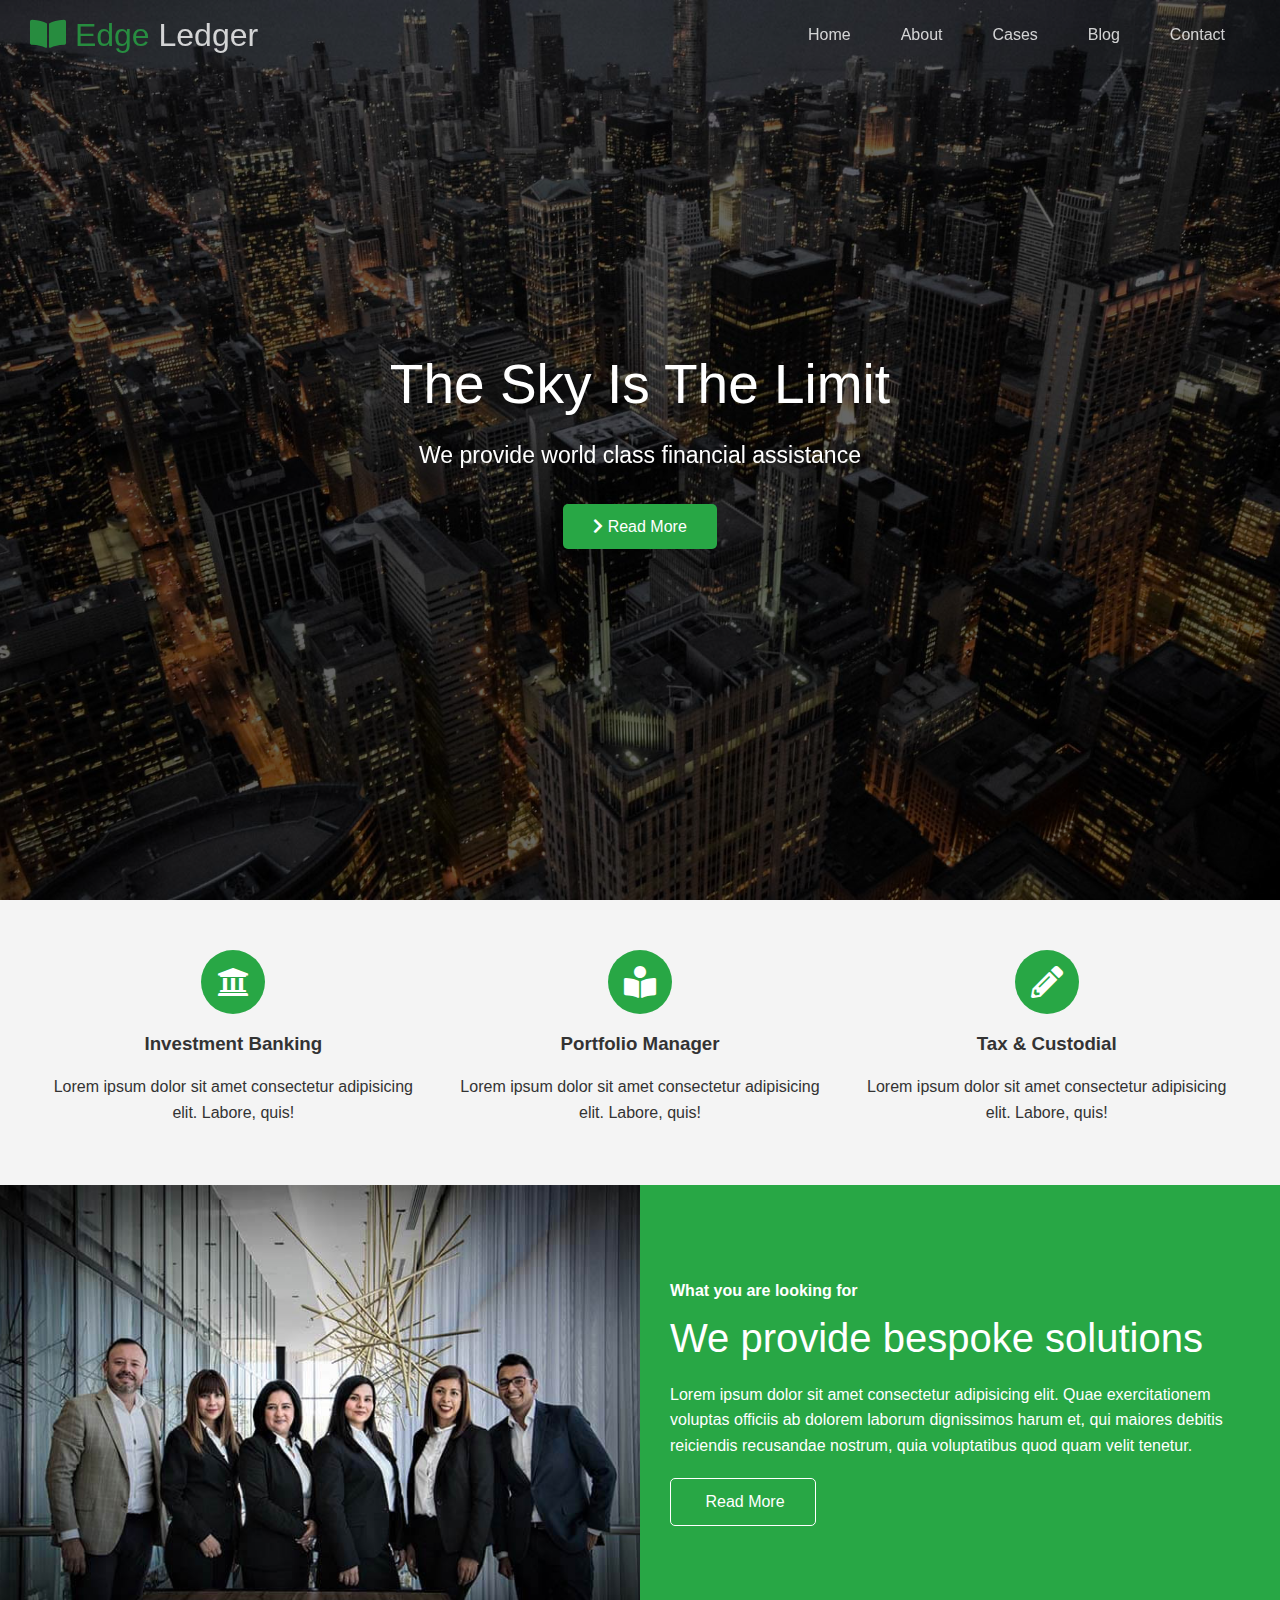
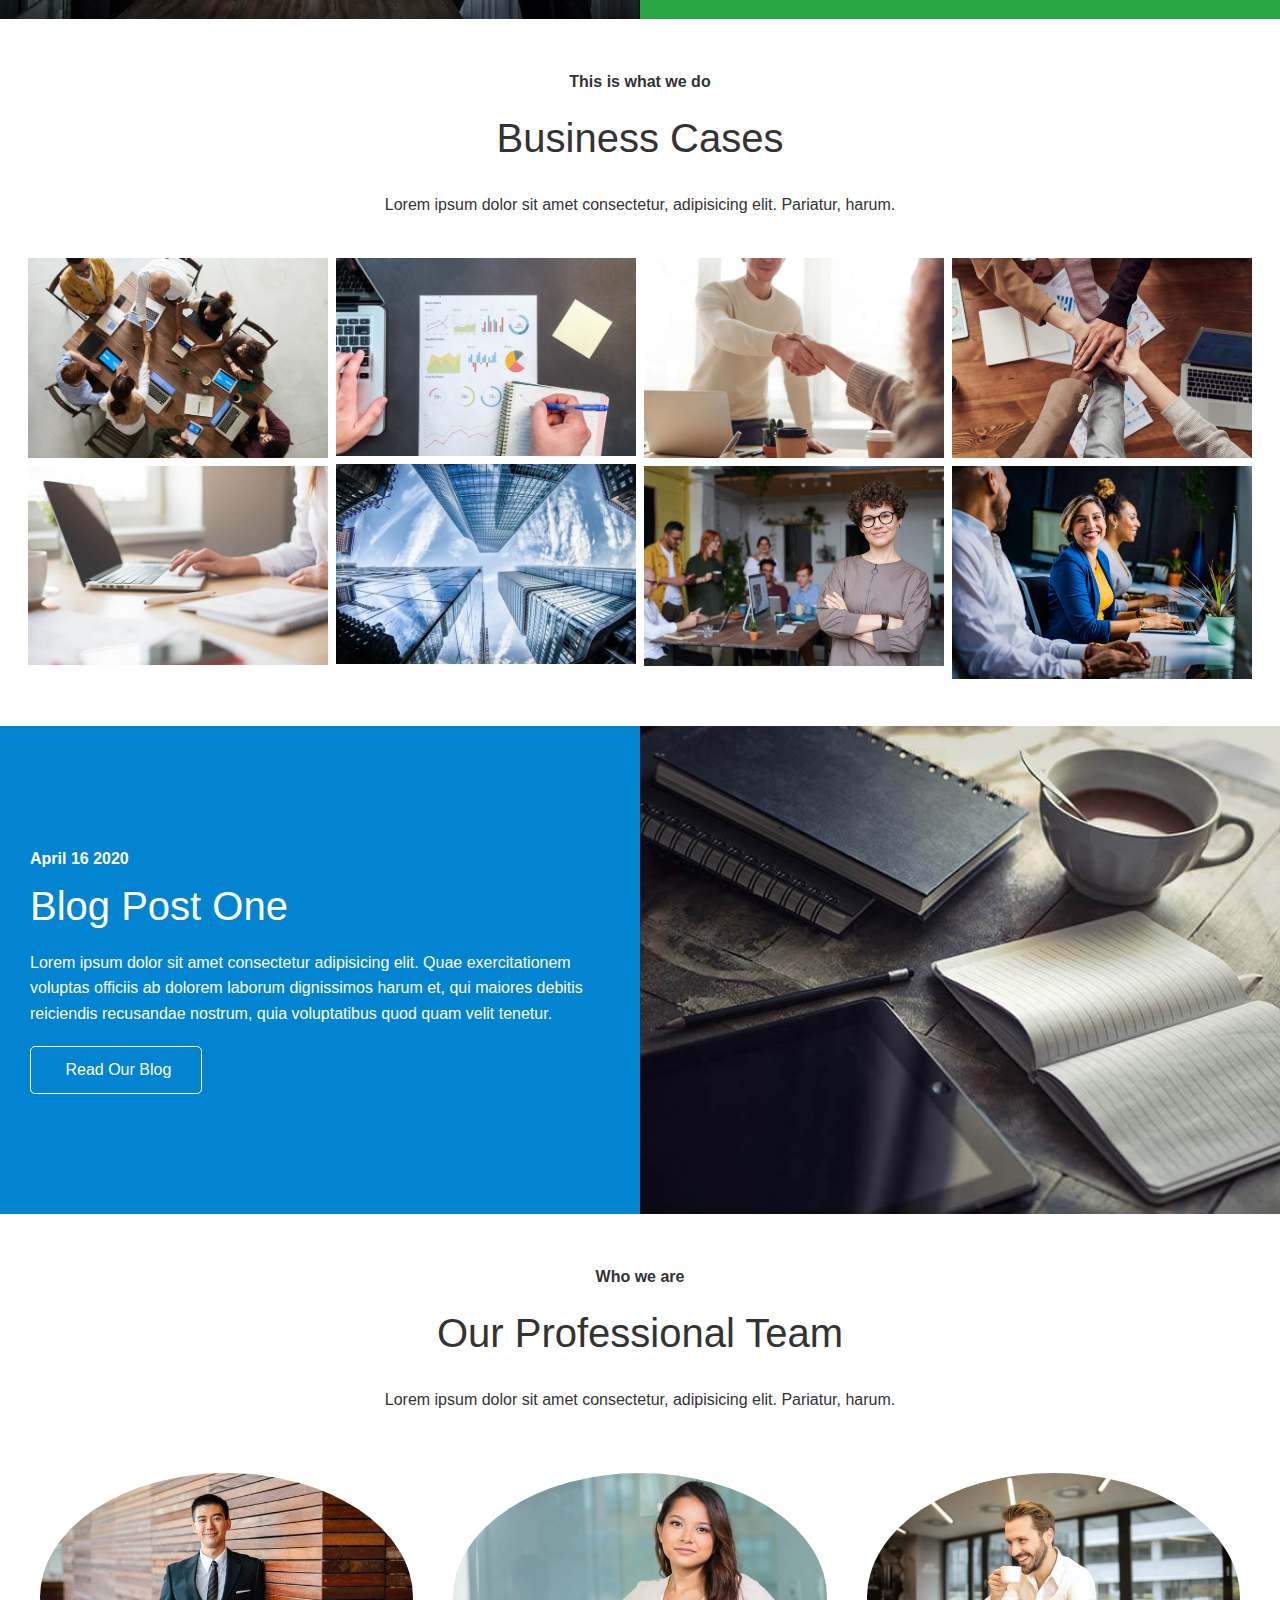
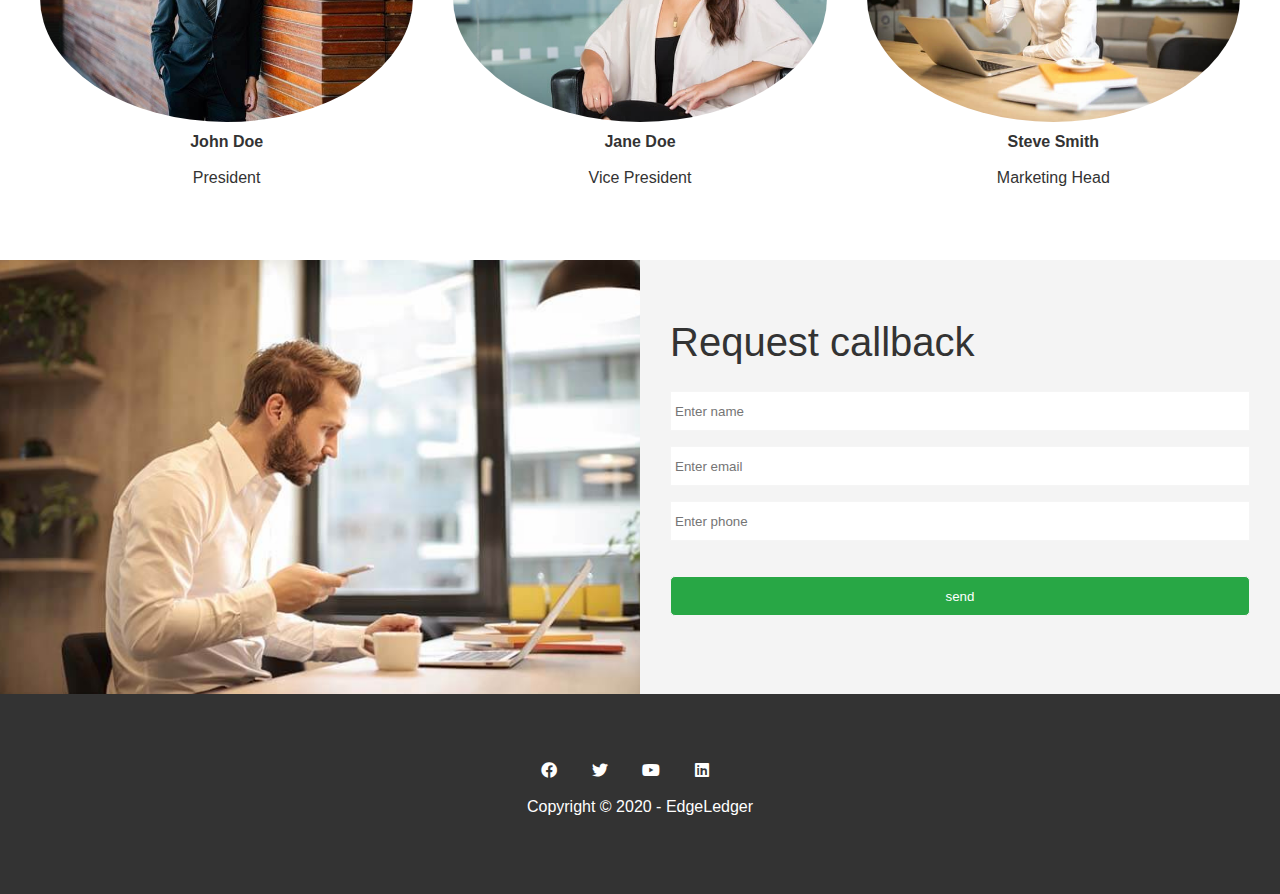
<file: index.html>
<!DOCTYPE html>
<html lang="en">
<head>
    <meta charset="UTF-8">
    <meta http-equiv="X-UA-Compatible" content="IE=edge">
    <meta name="viewport" content="width=device-width, initial-scale=1.0">
    <link rel="stylesheet" href="https://cdnjs.cloudflare.com/ajax/libs/font-awesome/5.13.0/css/all.min.css">
    <link rel="stylesheet" href="css/lightbox.min.css">
    <link rel="stylesheet" href="css/utilities.css">
    <link rel="stylesheet" href="css/style.css">
    <title>Welcome To EdgeLedger</title>
</head>
<body id="home">
    <header class="hero">
        <div id="navbar" class="navbar top">
<h1 class="logo">
    <span class="text-primary"><i class="fas fa-book-open"></i>
        Edge </span>Ledger
</h1>
<nav>
    <ul>
        <li><a href="#home">Home</a></li>
        <li><a href="#about">About</a></li>
        <li><a href="#cases">Cases</a></li>
        <li><a href="blog.html">Blog</a></li>
        <li><a href="#contact">Contact</a></li>
    </ul>
</nav>
        </div>
        <div class="content">
            <h1>The Sky Is The Limit</h1>
            <p>We provide world class financial assistance</p>
            <a href="#about" class="btn"><i class="fas fa-chevron-right"></i>
                Read More</a>
        </div>
    </header>

    <main>
        <!--About Icons-->
        <section id="about" class="icons bg-light">
            <div class="flex-items">
             <div>
                 <i class="fas fa-university fa-2x"></i>
                 <div>
                     <h3>Investment Banking</h3>
                     <p>Lorem ipsum dolor sit amet consectetur adipisicing elit. Labore, quis!</p>
                 </div>
                 
             </div>  
             <div>
                <i class="fas fa-book-reader fa-2x"></i>
                <div>
                    <h3>Portfolio Manager</h3>
                    <p>Lorem ipsum dolor sit amet consectetur adipisicing elit. Labore, quis!</p>
                </div>
                   
            </div> 
            <div>
                <i class="fas fa-pencil-alt fa-2x"></i>
                <div>
                    <h3>Tax & Custodial</h3>
                    <p>Lorem ipsum dolor sit amet consectetur adipisicing elit. Labore, quis!</p>
                </div>
               
            </div>
        </section>

        <!--About: Solutions-->
<section class="solutions flex-columns">
    <div class="row">
        <div class="column">
           <div class="column-1">
<img src="images/home/people.jpg">
           </div> 
        </div>
        <div class="column">
            <div class="column-2 bg-primary">
<h4>What you are looking for</h4>
<h2>We provide bespoke solutions</h2>
<p>Lorem ipsum dolor sit amet consectetur adipisicing elit. Quae exercitationem voluptas officiis ab dolorem laborum dignissimos harum et, qui maiores debitis reiciendis recusandae nostrum, quia voluptatibus quod quam velit tenetur.</p>
<a href="#" class="btn btn-outline">
   <i class="fas fa-chevron"></i> 
   Read More
</a>
            </div>
        </div>
    </div>
</section>
<!--Cases-->
<section id="cases" class="flex-grid section-padding">
    <header class="section-header">
        <h4>This is what we do</h4>
        <h2>Business Cases</h2>
        <p>Lorem ipsum dolor sit amet consectetur, adipisicing elit. Pariatur, harum.</p>
    </header>
    
    <div class="row">
        <div class="column">
            <a href="images/cases/cases1.jpg" data-lightbox="cases" data-title="orem ipsum dolor sit amet consectetur, adipisicing elit. Pariatur, harum."> 
           <img src="images/cases/cases1.jpg" >
        </a>
        <a href="images/cases/cases2.jpg" data-lightbox="cases" data-title="orem ipsum dolor sit amet consectetur, adipisicing elit. Pariatur, harum."> 
            <img src="images/cases/cases2.jpg" >
        </a>
           
        </div>
        <div class="column">
            <a href="images/cases/cases3.jpg" data-lightbox="cases" data-title="orem ipsum dolor sit amet consectetur, adipisicing elit. Pariatur, harum."> 
                <img src="images/cases/cases3.jpg" >
             </a>
             <a href="images/cases/cases4.jpg" data-lightbox="cases" data-title="orem ipsum dolor sit amet consectetur, adipisicing elit. Pariatur, harum."> 
                <img src="images/cases/cases4.jpg" >
             </a>
            
        
         </div>
         <div class="column">
            <a href="images/cases/cases5.jpg" data-lightbox="cases" data-title="orem ipsum dolor sit amet consectetur, adipisicing elit. Pariatur, harum."> 
                <img src="images/cases/cases5.jpg" >
             </a>
             <a href="images/cases/cases6.jpg" data-lightbox="cases" data-title="orem ipsum dolor sit amet consectetur, adipisicing elit. Pariatur, harum."> 
                <img src="images/cases/cases6.jpg" >
             </a>
         </div>
         <div class="column">
            <a href="images/cases/cases7.jpg" data-lightbox="cases" data-title="orem ipsum dolor sit amet consectetur, adipisicing elit. Pariatur, harum."> 
                <img src="images/cases/cases7.jpg" >
             </a>
             <a href="images/cases/cases8.jpg" data-lightbox="cases" data-title="orem ipsum dolor sit amet consectetur, adipisicing elit. Pariatur, harum."> 
                <img src="images/cases/cases8.jpg" >
             </a>
            
         </div>
         
    </div> 

</section>
<!--Blog-->
<section id="blog" class="blog flex-columns flex-reverse">
    <div class="row">
        <div class="column">
           <div class="column-1">
<img src="images/home/blog.jpg">
           </div> 
        </div>
        <div class="column">
            <div class="column-2 bg-secondary">
<h4>April 16 2020</h4>
<h2>Blog Post One</h2>
<p>Lorem ipsum dolor sit amet consectetur adipisicing elit. Quae exercitationem voluptas officiis ab dolorem laborum dignissimos harum et, qui maiores debitis reiciendis recusandae nostrum, quia voluptatibus quod quam velit tenetur.</p>
<a href="#" class="btn btn-outline">
   <i class="fas fa-chevron"></i> 
   Read Our Blog
</a>
            </div>
        </div>
    </div>
</section>

<!--Team-->
<section id="team" class="team section-padding">
    <header class="section-header">
        <h4>Who we are</h4>
        <h2>Our Professional Team</h2>
        <p>Lorem ipsum dolor sit amet consectetur, adipisicing elit. Pariatur, harum.</p>
    </header>
    
    <div class="flex-items">
        <div>
         <img src="images/team/person1.jpg">
         <h4>John Doe</h4>
         <p>President</p>
        </div>
        <div>
            <img src="images/team/person2.jpg">
            <h4>Jane Doe</h4>
            <p>Vice President</p>
           </div>
           <div>
            <img src="images/team/person3.jpg">
            <h4>Steve Smith</h4>
            <p>Marketing Head</p>
           </div>

    </div>
     

</section>

<!--Contact-->
<section id="contact" class="contact flex-columns">
    <div class="row">
        <div class="column">
           <div class="column-1">
<img src="images/home/contact.jpg">
           </div> 
        </div>
        <div class="column">
            <div class="column-2 bg-light">
                <h2>Request callback</h2>
<form action="" class="callback-form">
    <div class="form-control">
      <label for="name"></label> 
      <input type="text" name="name" id="name" placeholder="Enter name">
    </div>
    <div class="form-control">
        <label for="email"></label> 
        <input type="email" name="email" id="email" placeholder="Enter email">
      </div>
      <div class="form-control">
        <label for="phone"></label> 
        <input type="phone" name="phone" id="phone" placeholder="Enter phone">
      </div>
      <input type="submit" value="send" id="submit" class="btn">
</form>
            </div>
        </div>
    </div>
</section>

    </main>
    <footer class="footer bg-dark">
        <div class="social">
           <a href="#"><i class="fab fa-facebook fa2x"></i></a> 
           <a href="#"><i class="fab fa-twitter fa2x"></i></a> 
           <a href="#"><i class="fab fa-youtube fa2x"></i></a> 
           <a href="#"><i class="fab fa-linkedin fa2x"></i></a> 

        </div>
<p>Copyright &copy; 2020 - EdgeLedger</p>

    </footer>
    <script src="https://code.jquery.com/jquery-3.6.0.min.js" integrity="sha256-/xUj+3OJU5yExlq6GSYGSHk7tPXikynS7ogEvDej/m4=" crossorigin="anonymous"></script>

    <script src="js/lightbox.min.js"></script>

    <script>

        const navbar = document.getElementById('navbar');
        let scrolled = false;

        window.onscroll = function () {
            if(window.pageYOffset > 100) {
                navbar.classList.add('top');
                if(!scrolled) {
                    navbar.style.transform = 'translateY(-70px)';
                }
                setTimeout(function(){
                    navbar.style.transform = 'translateY(0)';
                    scrolled = true;
                 }, 200);
            } else {
                navbar.classList.add('top');
                scrolled = false;
            }
        };


        // Smooth Scrolling
        $('navbar a, .btn').on('click', function(e) {
            if (this.hash !== '') {
                e.preventDefault();

                const hash = this.hash;
                $('html, body').animate(
                    {
                        scrollTop: $(hash).offset().top - 100,
                    },
                    800
                );
            }
        });
    </script>
</body>
</html>
</file>
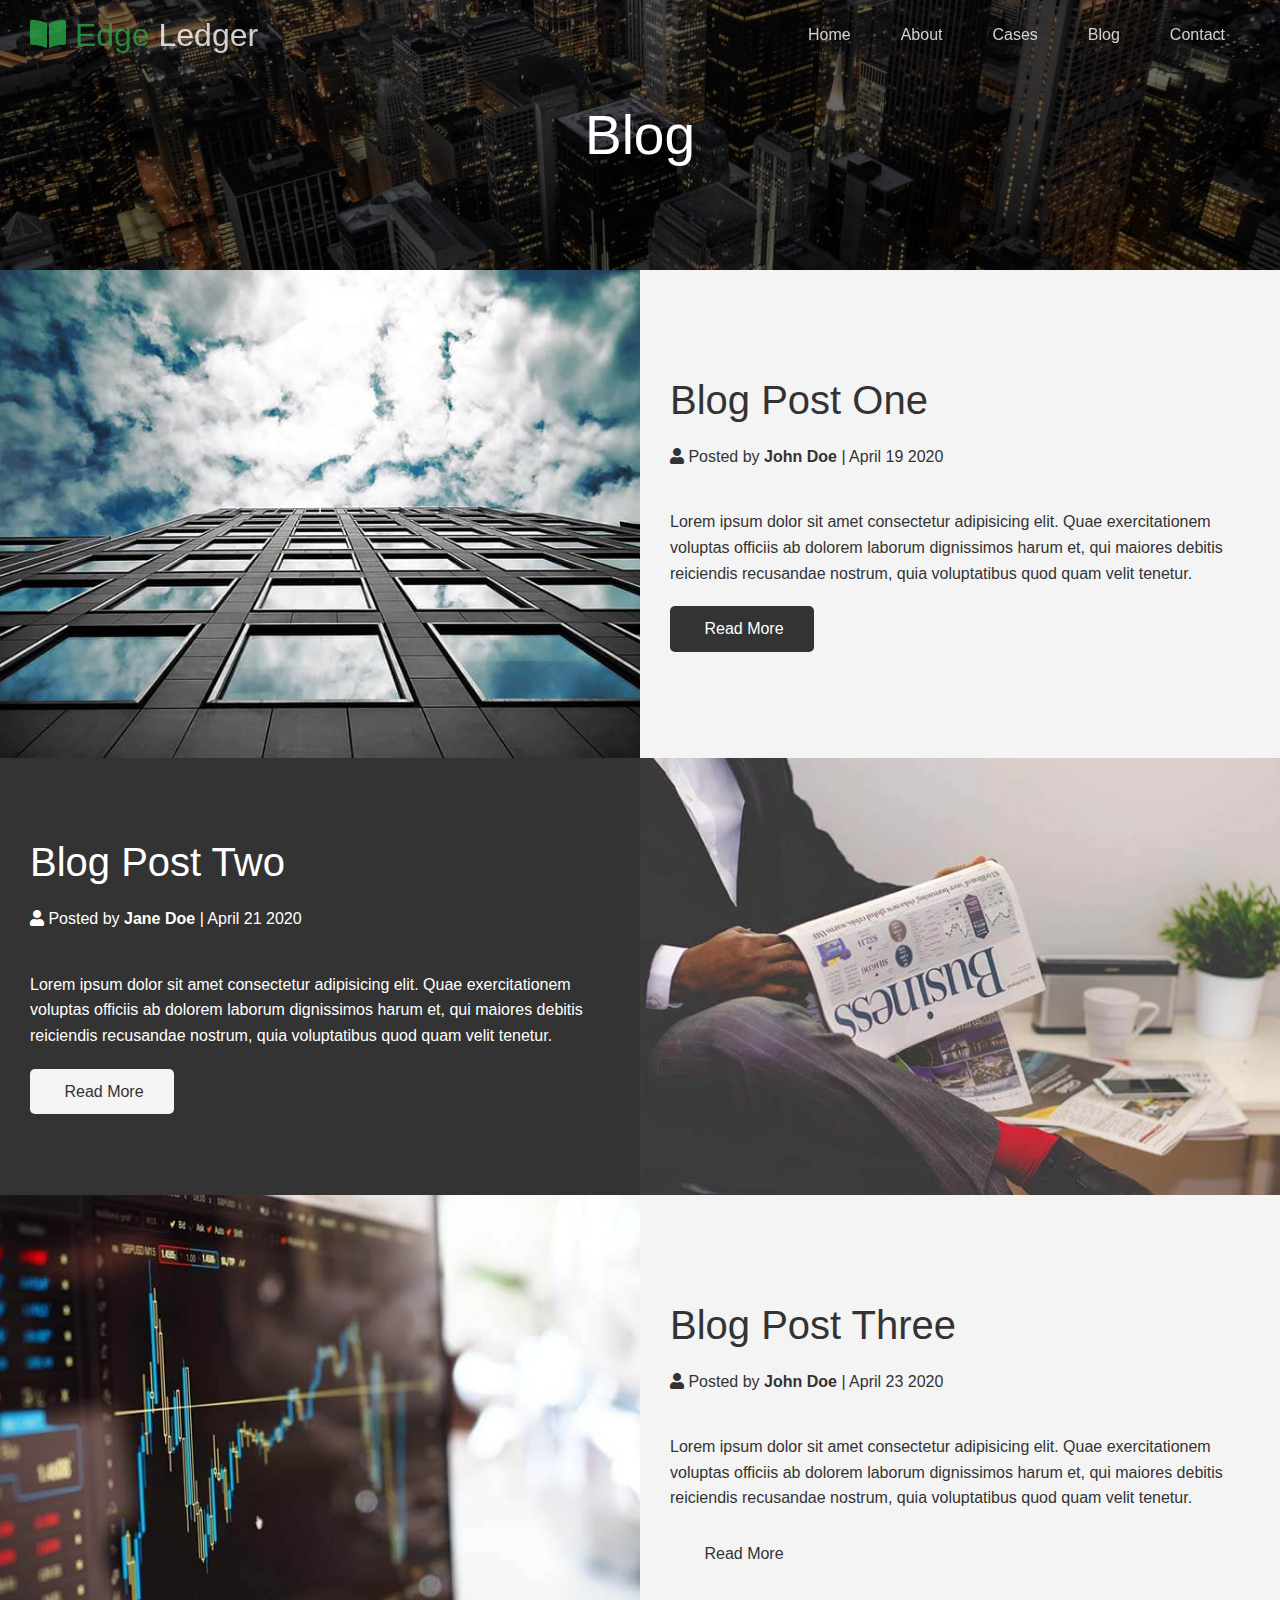
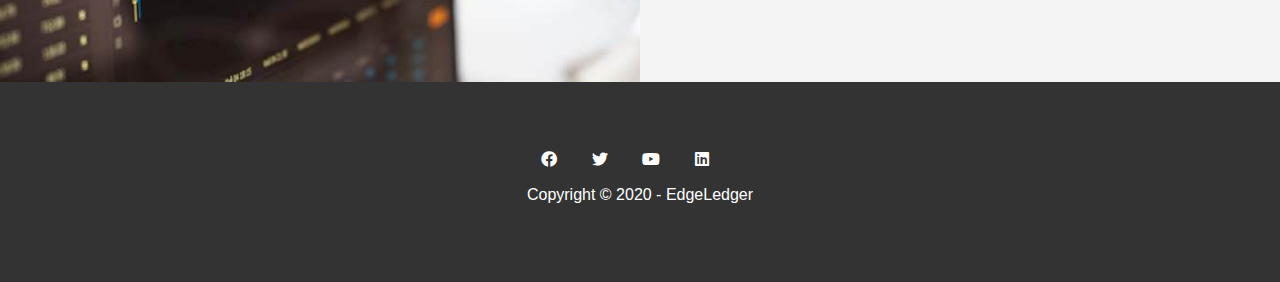
<file: blog.html>
<!DOCTYPE html>
<html lang="en">
<head>
    <meta charset="UTF-8">
    <meta http-equiv="X-UA-Compatible" content="IE=edge">
    <meta name="viewport" content="width=device-width, initial-scale=1.0">
    <link rel="stylesheet" href="https://cdnjs.cloudflare.com/ajax/libs/font-awesome/5.13.0/css/all.min.css">
    <link rel="stylesheet" href="css/utilities.css">
    <link rel="stylesheet" href="css/style.css">
    <title>Read Our Blog</title>
</head>
<body id="home">
    <header class="hero blog">
        <div id="navbar" class="navbar top">
<h1 class="logo">
    <span class="text-primary"><i class="fas fa-book-open"></i>
        Edge </span>Ledger
</h1>
<nav>
    <ul>
        <li><a href="index.html">Home</a></li>
        <li><a href="index.html#about">About</a></li>
        <li><a href="index.html#cases">Cases</a></li>
        <li><a href="blog.html">Blog</a></li>
        <li><a href="index.html#contact">Contact</a></li>
    </ul>
</nav>
        </div>
        <div class="content">
           <h1>Blog</h1> 
    
        </div>
    </header>

    <main>
        <article class="flex-columns">
            <div class="row">
                <div class="column">
                   <div class="column-1">
        <img src="images/blog/blog1.jpg">
                   </div> 
                </div>
                <div class="column">
                    <div class="column-2 bg-light">
    
        <h2>Blog Post One</h2>
        <p class="meta">
            <i class="fas fa-user"></i> Posted by <strong>John Doe</strong> | April 19 2020
        </p>
        <p>Lorem ipsum dolor sit amet consectetur adipisicing elit. Quae exercitationem voluptas officiis ab dolorem laborum dignissimos harum et, qui maiores debitis reiciendis recusandae nostrum, quia voluptatibus quod quam velit tenetur.</p>
        <a href="post.html" class="btn btn-dark">
           <i class="fas fa-chevron"></i> 
           Read More
        </a>
                    </div>
                </div>
            </div>
        </article>
        <article class="flex-columns flex-reverse">
            <div class="row">
                <div class="column">
                   <div class="column-1">
        <img src="images/blog/blog2.jpg">
                   </div> 
                </div>
                <div class="column">
                    <div class="column-2 bg-dark">
    
        <h2>Blog Post Two</h2>
        <p class="meta">
            <i class="fas fa-user"></i> Posted by <strong>Jane Doe</strong> | April 21 2020
        </p>
        <p>Lorem ipsum dolor sit amet consectetur adipisicing elit. Quae exercitationem voluptas officiis ab dolorem laborum dignissimos harum et, qui maiores debitis reiciendis recusandae nostrum, quia voluptatibus quod quam velit tenetur.</p>
        <a href="post.html" class="btn btn-light">
           <i class="fas fa-chevron"></i> 
           Read More
        </a>
                    </div>
                </div>
            </div>
        </article>
         <article class="flex-columns">
            <div class="row">
                <div class="column">
                   <div class="column-1">
        <img src="images/blog/blog3.jpg">
                   </div> 
                </div>
                <div class="column">
                    <div class="column-2 bg-light">
    
        <h2>Blog Post Three</h2>
        <p class="meta">
            <i class="fas fa-user"></i> Posted by <strong>John Doe</strong> | April 23 2020
        </p>
        <p>Lorem ipsum dolor sit amet consectetur adipisicing elit. Quae exercitationem voluptas officiis ab dolorem laborum dignissimos harum et, qui maiores debitis reiciendis recusandae nostrum, quia voluptatibus quod quam velit tenetur.</p>
        <a href="post.html" class="btn btn-light">
           <i class="fas fa-chevron"></i> 
           Read More
        </a>
                    </div>
                </div>
            </div>
        </article>
    </main>
    <footer class="footer bg-dark">
        <div class="social">
           <a href="#"><i class="fab fa-facebook fa2x"></i></a> 
           <a href="#"><i class="fab fa-twitter fa2x"></i></a> 
           <a href="#"><i class="fab fa-youtube fa2x"></i></a> 
           <a href="#"><i class="fab fa-linkedin fa2x"></i></a> 

        </div>
<p>Copyright &copy; 2020 - EdgeLedger</p>

    </footer>

    <script>
        const navbar = document.getElementById('navbar');
        let scrolled = false;

        window.onscroll = function () {
            if(window.pageYOffset > 100) {
                navbar.classList.add('top');
                if(!scrolled) {
                    navbar.style.transform = 'translateY(-70px)';
                }
                setTimeout(function(){
                    navbar.style.transform = 'translateY(0)';
                    scrolled = true;
                 }, 200);
            } else {
                navbar.classList.add('top');
                scrolled = false;
            }
        };
    </script>
</body>
</html>
</file>
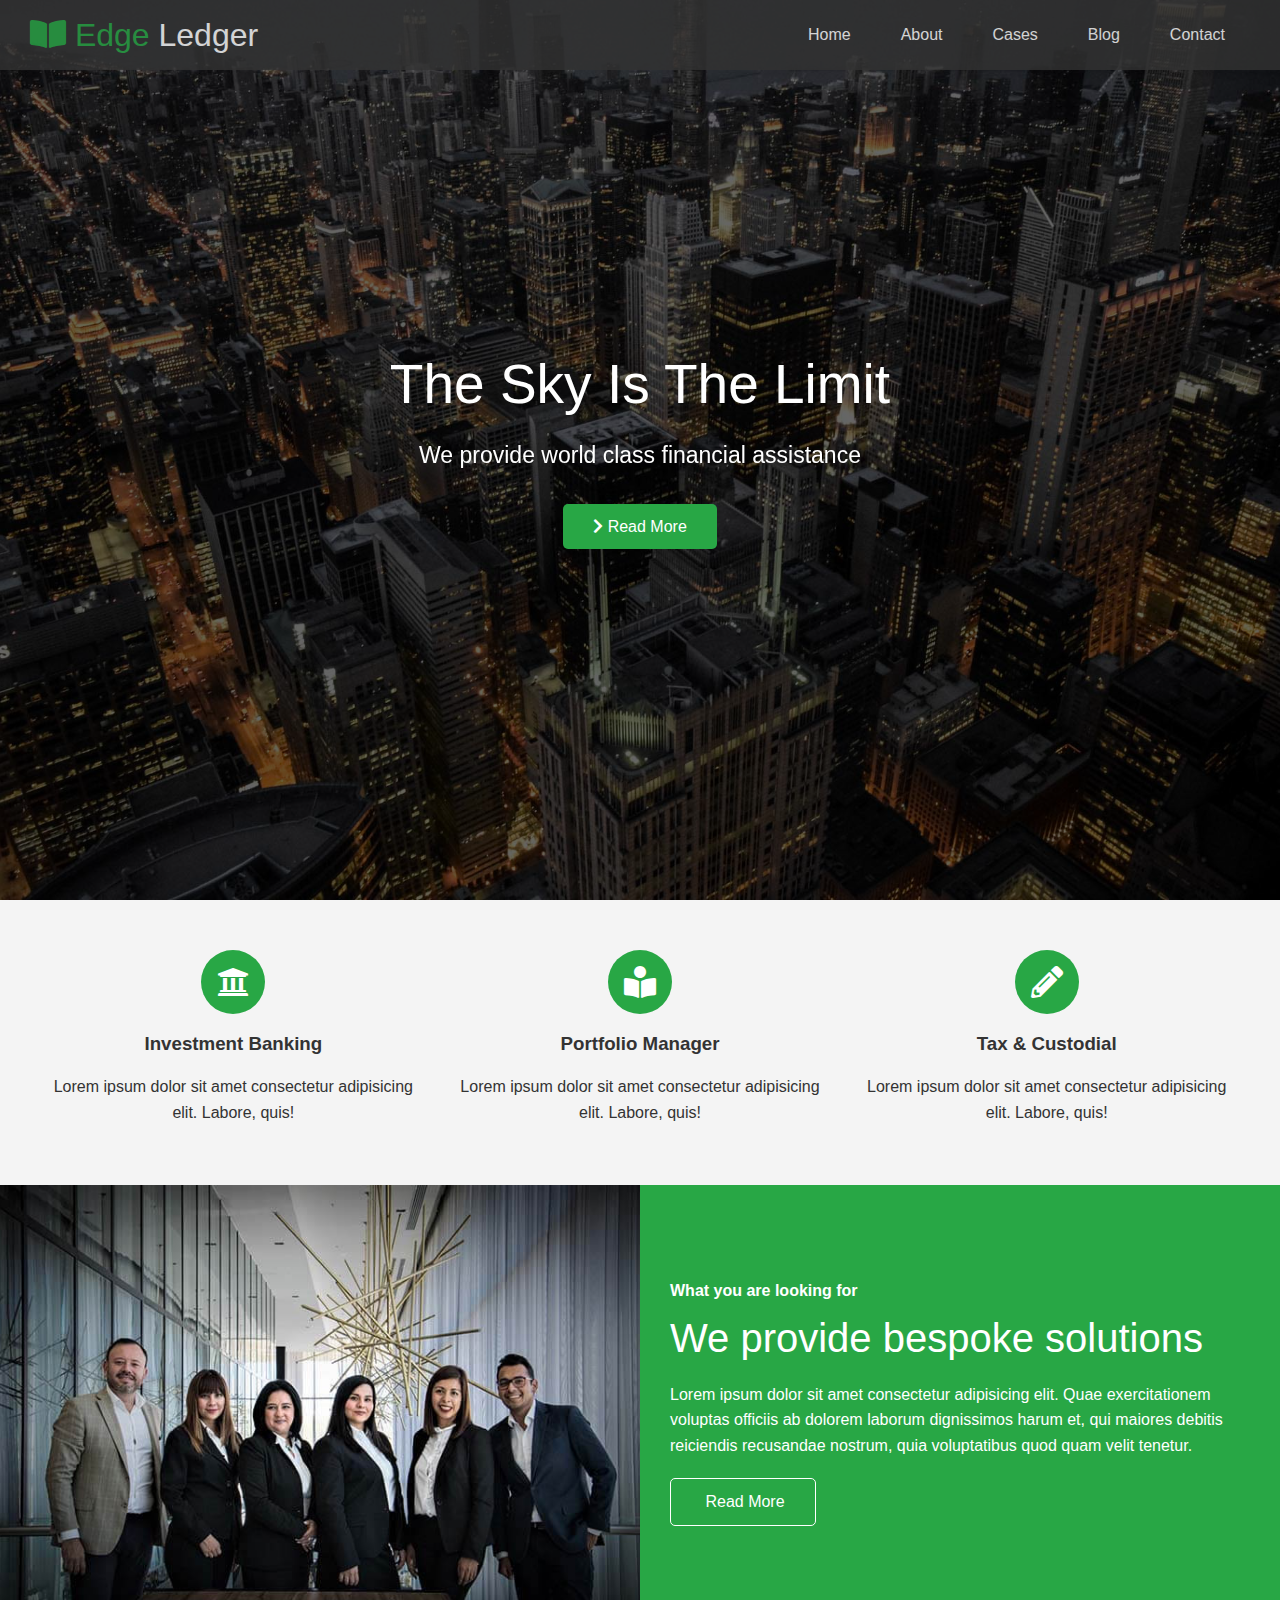
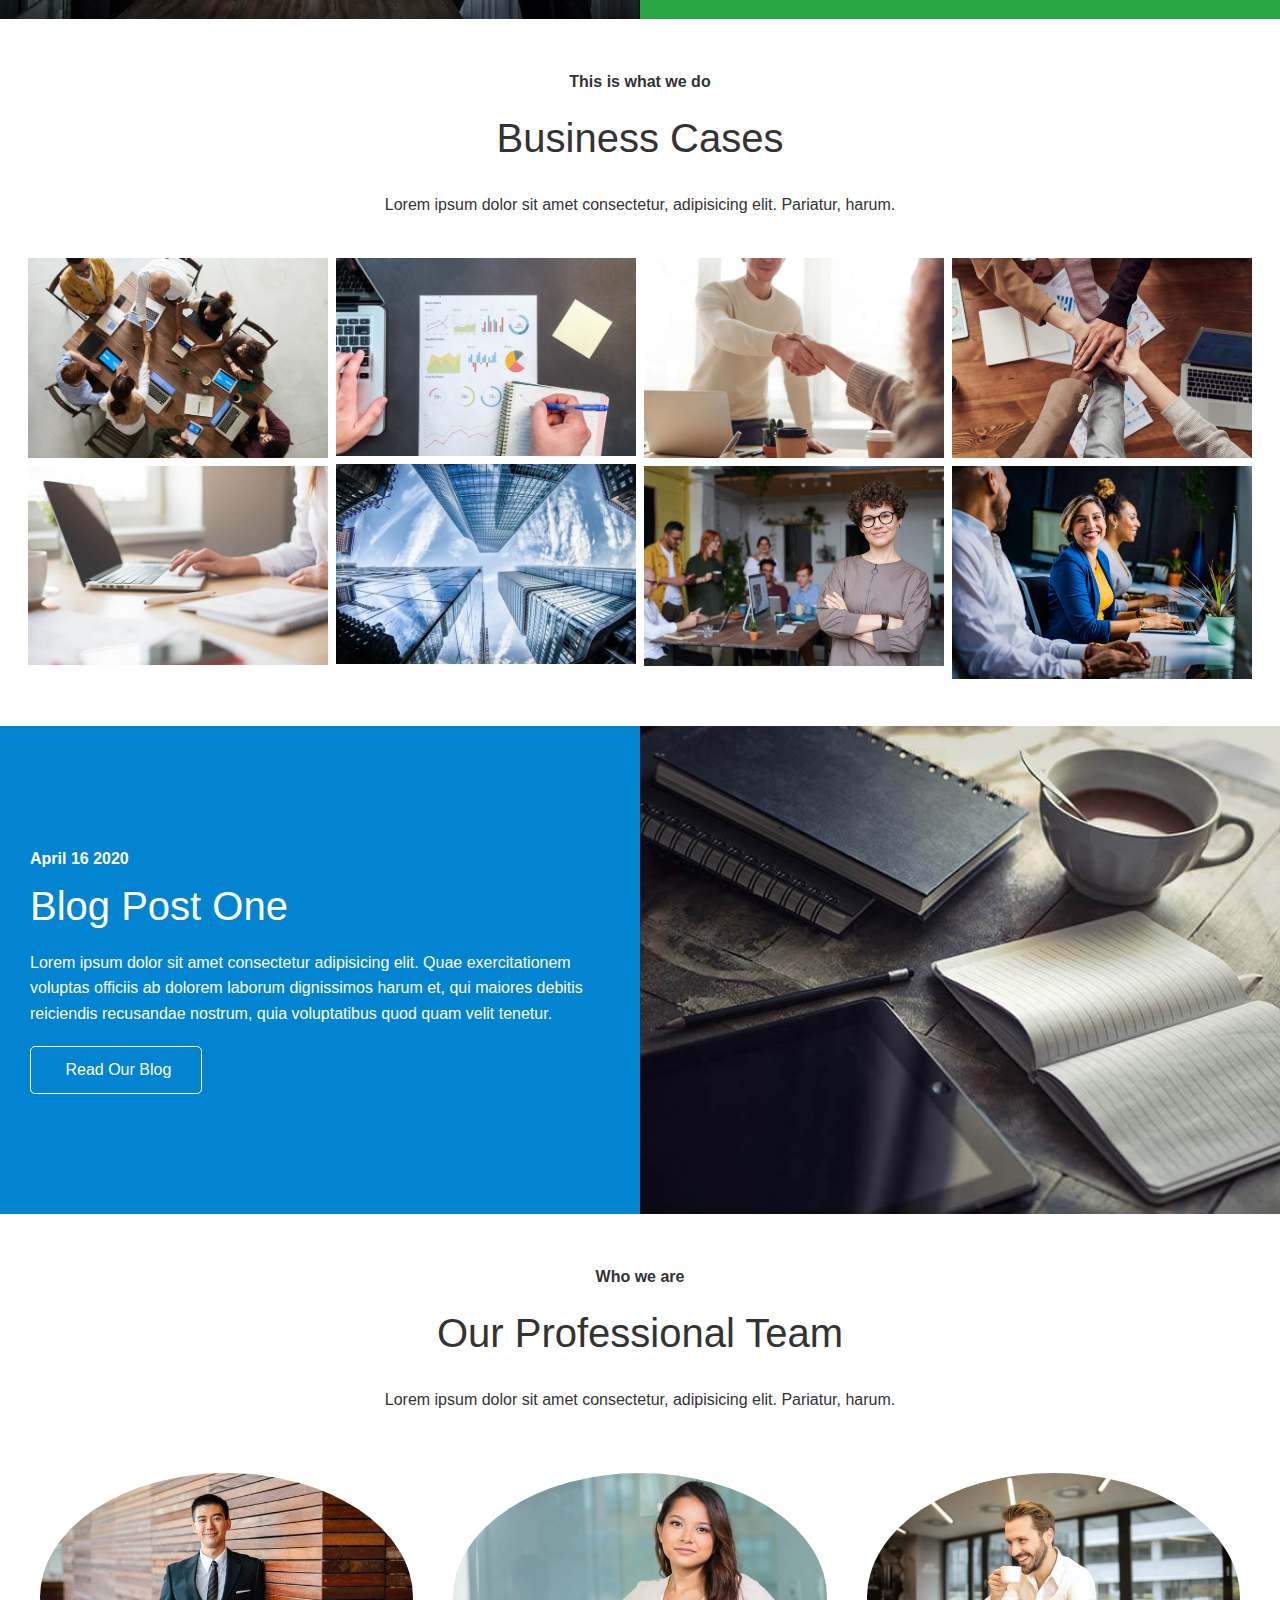
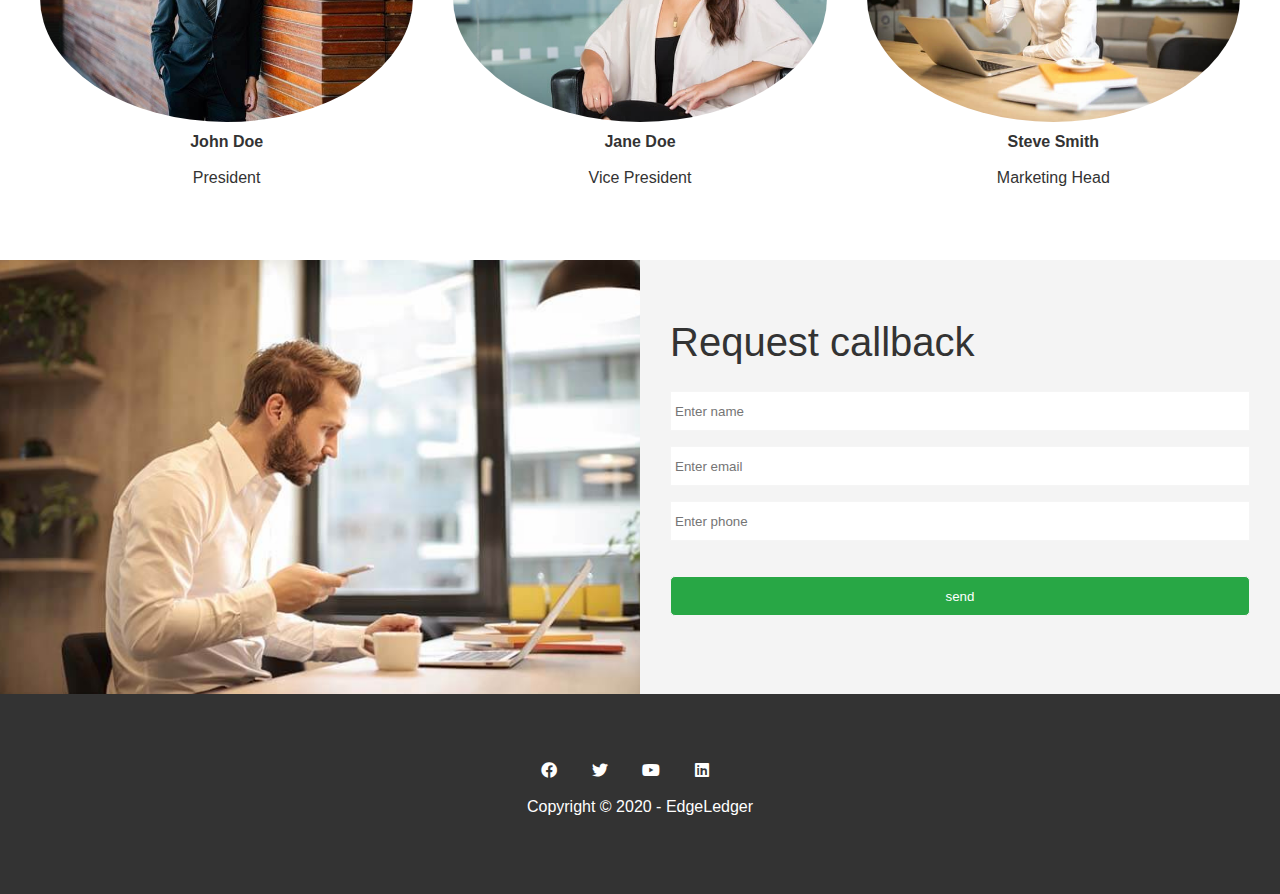
<file: inex.html>
<!DOCTYPE html>
<html lang="en">
<head>
    <meta charset="UTF-8">
    <meta http-equiv="X-UA-Compatible" content="IE=edge">
    <meta name="viewport" content="width=device-width, initial-scale=1.0">
    <link rel="stylesheet" href="https://cdnjs.cloudflare.com/ajax/libs/font-awesome/5.13.0/css/all.min.css">
    <link rel="stylesheet" href="css/utilities.css">
    <link rel="stylesheet" href="css/style.css">
    <title>Welcome To EdgeLedger</title>
</head>
<body id="home">
    <header class="hero">
        <div id="navbar" class="navbar">
<h1 class="logo">
    <span class="text-primary"><i class="fas fa-book-open"></i>
        Edge </span>Ledger
</h1>
<nav>
    <ul>
        <li><a href="#home">Home</a></li>
        <li><a href="#about">About</a></li>
        <li><a href="#cases">Cases</a></li>
        <li><a href="#blog">Blog</a></li>
        <li><a href="#contact">Contact</a></li>
    </ul>
</nav>
        </div>
        <div class="content">
            <h1>The Sky Is The Limit</h1>
            <p>We provide world class financial assistance</p>
            <a href="#about" class="btn"><i class="fas fa-chevron-right"></i>
                Read More</a>
        </div>
    </header>

    <main>
        <!--About Icons-->
        <section id="about" class="icons bg-light">
            <div class="flex-items">
             <div>
                 <i class="fas fa-university fa-2x"></i>
                 <div>
                     <h3>Investment Banking</h3>
                     <p>Lorem ipsum dolor sit amet consectetur adipisicing elit. Labore, quis!</p>
                 </div>
                 
             </div>  
             <div>
                <i class="fas fa-book-reader fa-2x"></i>
                <div>
                    <h3>Portfolio Manager</h3>
                    <p>Lorem ipsum dolor sit amet consectetur adipisicing elit. Labore, quis!</p>
                </div>
                   
            </div> 
            <div>
                <i class="fas fa-pencil-alt fa-2x"></i>
                <div>
                    <h3>Tax & Custodial</h3>
                    <p>Lorem ipsum dolor sit amet consectetur adipisicing elit. Labore, quis!</p>
                </div>
               
            </div>
        </section>

        <!--About: Solutions-->
<section class="solutions flex-columns">
    <div class="row">
        <div class="column">
           <div class="column-1">
<img src="images/home/people.jpg">
           </div> 
        </div>
        <div class="column">
            <div class="column-2 bg-primary">
<h4>What you are looking for</h4>
<h2>We provide bespoke solutions</h2>
<p>Lorem ipsum dolor sit amet consectetur adipisicing elit. Quae exercitationem voluptas officiis ab dolorem laborum dignissimos harum et, qui maiores debitis reiciendis recusandae nostrum, quia voluptatibus quod quam velit tenetur.</p>
<a href="#" class="btn btn-outline">
   <i class="fas fa-chevron"></i> 
   Read More
</a>
            </div>
        </div>
    </div>
</section>
<!--Cases-->
<section id="cases" class="flex-grid section-padding">
    <header class="section-header">
        <h4>This is what we do</h4>
        <h2>Business Cases</h2>
        <p>Lorem ipsum dolor sit amet consectetur, adipisicing elit. Pariatur, harum.</p>
    </header>
    
    <div class="row">
        <div class="column">
           <img src="images/cases/cases1.jpg" >
           <img src="images/cases/cases2.jpg" >
        </div>
        <div class="column">
            <img src="images/cases/cases3.jpg" >
            <img src="images/cases/cases4.jpg" >
         </div>
         <div class="column">
            <img src="images/cases/cases5.jpg" >
            <img src="images/cases/cases6.jpg" >
         </div>
         <div class="column">
            <img src="images/cases/cases7.jpg" >
            <img src="images/cases/cases8.jpg" >
         </div>
         
    </div> 

</section>
<!--Blog-->
<section id="blog" class="blog flex-columns flex-reverse">
    <div class="row">
        <div class="column">
           <div class="column-1">
<img src="images/home/blog.jpg">
           </div> 
        </div>
        <div class="column">
            <div class="column-2 bg-secondary">
<h4>April 16 2020</h4>
<h2>Blog Post One</h2>
<p>Lorem ipsum dolor sit amet consectetur adipisicing elit. Quae exercitationem voluptas officiis ab dolorem laborum dignissimos harum et, qui maiores debitis reiciendis recusandae nostrum, quia voluptatibus quod quam velit tenetur.</p>
<a href="#" class="btn btn-outline">
   <i class="fas fa-chevron"></i> 
   Read Our Blog
</a>
            </div>
        </div>
    </div>
</section>

<!--Team-->
<section id="team" class="team section-padding">
    <header class="section-header">
        <h4>Who we are</h4>
        <h2>Our Professional Team</h2>
        <p>Lorem ipsum dolor sit amet consectetur, adipisicing elit. Pariatur, harum.</p>
    </header>
    
    <div class="flex-items">
        <div>
         <img src="images/team/person1.jpg">
         <h4>John Doe</h4>
         <p>President</p>
        </div>
        <div>
            <img src="images/team/person2.jpg">
            <h4>Jane Doe</h4>
            <p>Vice President</p>
           </div>
           <div>
            <img src="images/team/person3.jpg">
            <h4>Steve Smith</h4>
            <p>Marketing Head</p>
           </div>

    </div>
     

</section>

<!--Contact-->
<section id="contact" class="contact flex-columns">
    <div class="row">
        <div class="column">
           <div class="column-1">
<img src="images/home/contact.jpg">
           </div> 
        </div>
        <div class="column">
            <div class="column-2 bg-light">
                <h2>Request callback</h2>
<form action="" class="callback-form">
    <div class="form-control">
      <label for="name"></label> 
      <input type="text" name="name" id="name" placeholder="Enter name">
    </div>
    <div class="form-control">
        <label for="email"></label> 
        <input type="email" name="email" id="email" placeholder="Enter email">
      </div>
      <div class="form-control">
        <label for="phone"></label> 
        <input type="phone" name="phone" id="phone" placeholder="Enter phone">
      </div>
      <input type="submit" value="send" id="submit" class="btn">
</form>
            </div>
        </div>
    </div>
</section>

    </main>
    <footer class="footer bg-dark">
        <div class="social">
           <a href="#"><i class="fab fa-facebook fa2x"></i></a> 
           <a href="#"><i class="fab fa-twitter fa2x"></i></a> 
           <a href="#"><i class="fab fa-youtube fa2x"></i></a> 
           <a href="#"><i class="fab fa-linkedin fa2x"></i></a> 

        </div>
<p>Copyright &copy; 2020 - EdgeLedger</p>

    </footer>
</body>
</html>
</file>
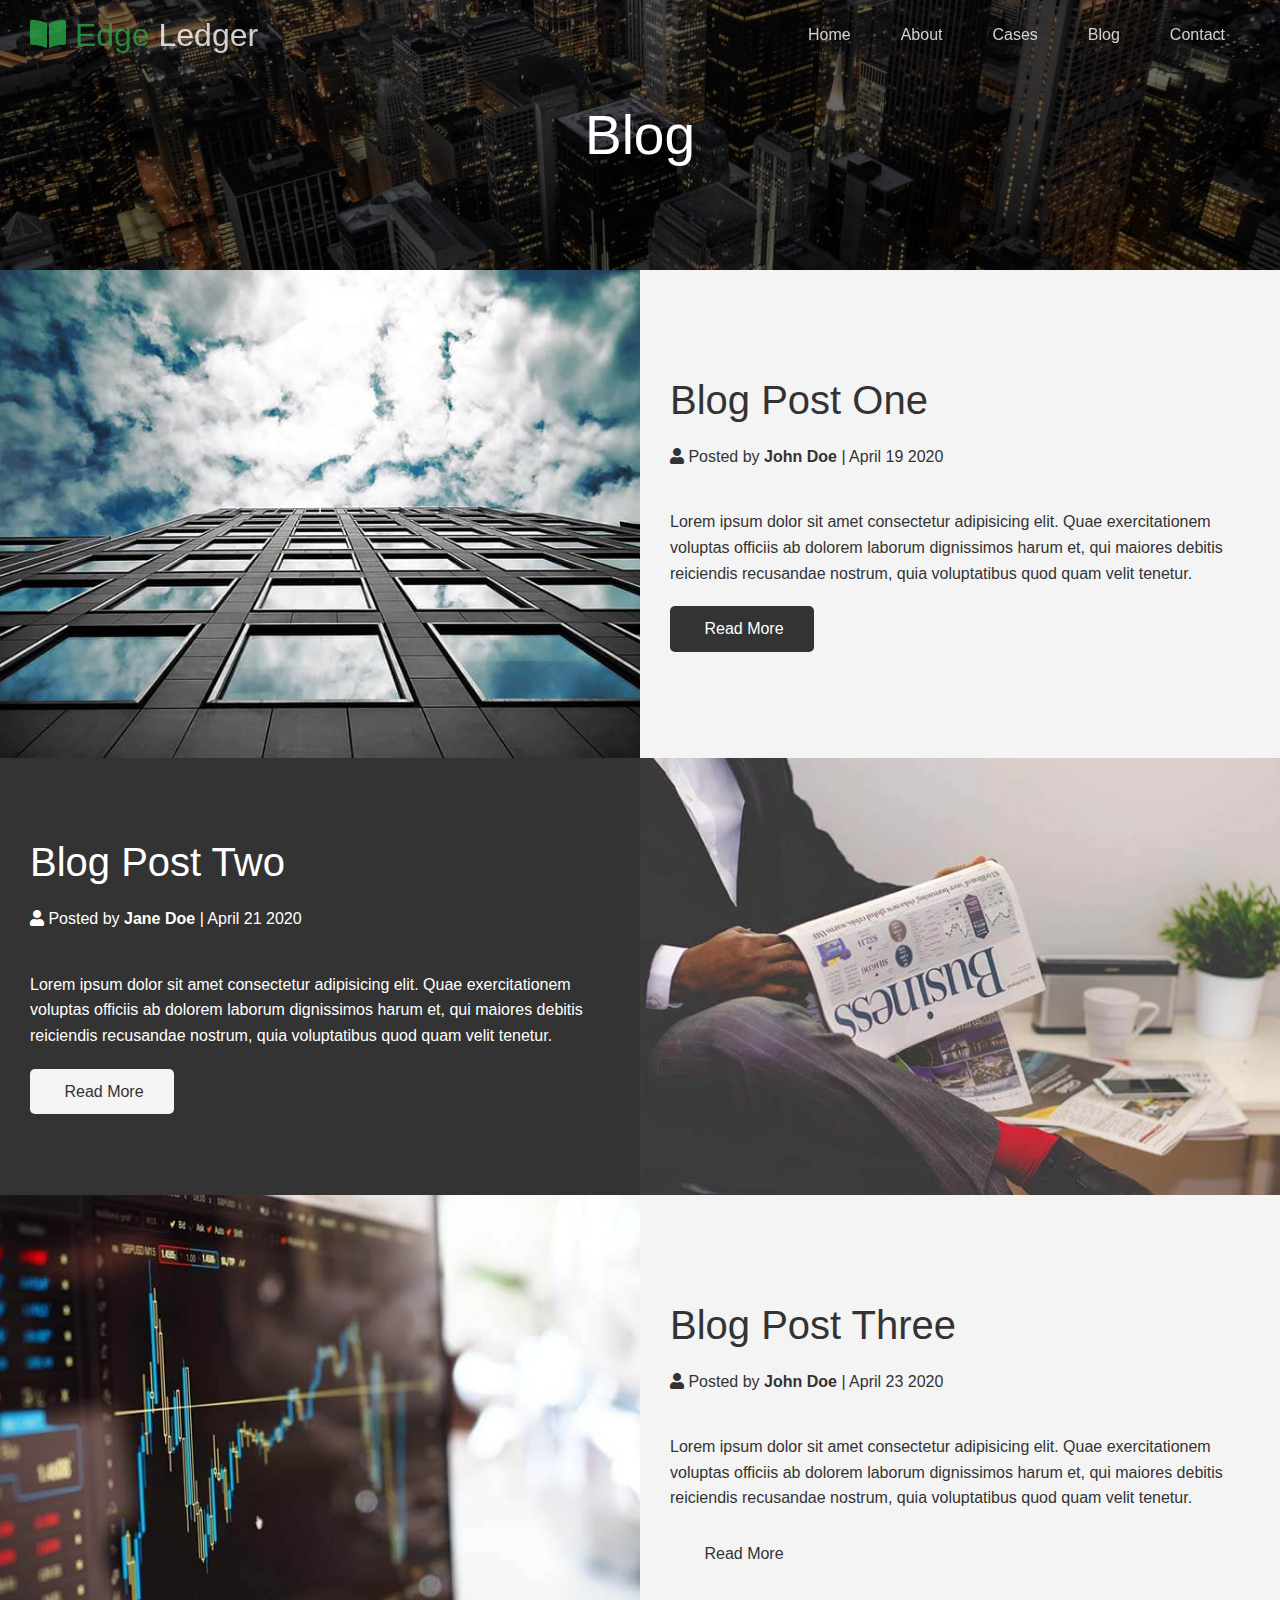
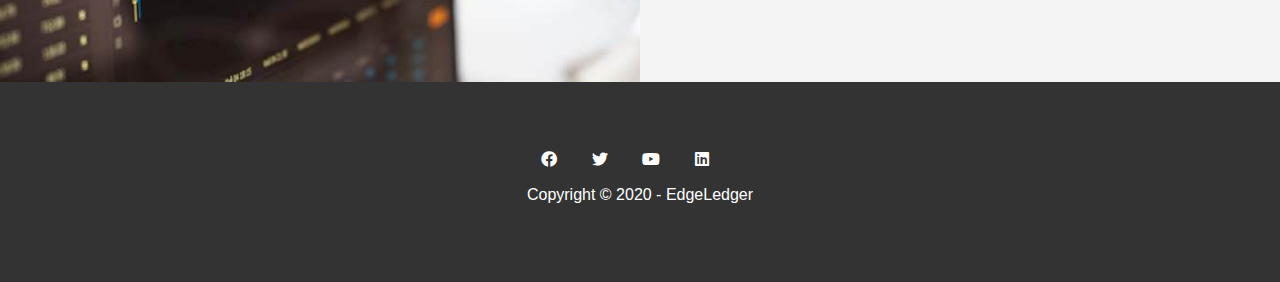
<file: post.html>
<!DOCTYPE html>
<html lang="en">
<head>
    <meta charset="UTF-8">
    <meta http-equiv="X-UA-Compatible" content="IE=edge">
    <meta name="viewport" content="width=device-width, initial-scale=1.0">
    <link rel="stylesheet" href="https://cdnjs.cloudflare.com/ajax/libs/font-awesome/5.13.0/css/all.min.css">
    <link rel="stylesheet" href="css/utilities.css">
    <link rel="stylesheet" href="css/style.css">
    <title>Post One</title>
</head>
<body id="home">
    <header class="hero blog">
        <div id="navbar" class="navbar top">
<h1 class="logo">
    <span class="text-primary"><i class="fas fa-book-open"></i>
        Edge </span>Ledger
</h1>
<nav>
    <ul>
        <li><a href="index.html">Home</a></li>
        <li><a href="index.html#about">About</a></li>
        <li><a href="index.html#cases">Cases</a></li>
        <li><a href="blog.html">Blog</a></li>
        <li><a href="index.html#contact">Contact</a></li>
    </ul>
</nav>
        </div>
        <div class="content">
           <h1>Blog</h1> 
    
        </div>
    </header>

    <main>
        <article class="flex-columns">
            <div class="row">
                <div class="column">
                   <div class="column-1">
        <img src="images/blog/blog1.jpg">
                   </div> 
                </div>
                <div class="column">
                    <div class="column-2 bg-light">
    
        <h2>Blog Post One</h2>
        <p class="meta">
            <i class="fas fa-user"></i> Posted by <strong>John Doe</strong> | April 19 2020
        </p>
        <p>Lorem ipsum dolor sit amet consectetur adipisicing elit. Quae exercitationem voluptas officiis ab dolorem laborum dignissimos harum et, qui maiores debitis reiciendis recusandae nostrum, quia voluptatibus quod quam velit tenetur.</p>
        <a href="post.html" class="btn btn-dark">
           <i class="fas fa-chevron"></i> 
           Read More
        </a>
                    </div>
                </div>
            </div>
        </article>
        <article class="flex-columns flex-reverse">
            <div class="row">
                <div class="column">
                   <div class="column-1">
        <img src="images/blog/blog2.jpg">
                   </div> 
                </div>
                <div class="column">
                    <div class="column-2 bg-dark">
    
        <h2>Blog Post Two</h2>
        <p class="meta">
            <i class="fas fa-user"></i> Posted by <strong>Jane Doe</strong> | April 21 2020
        </p>
        <p>Lorem ipsum dolor sit amet consectetur adipisicing elit. Quae exercitationem voluptas officiis ab dolorem laborum dignissimos harum et, qui maiores debitis reiciendis recusandae nostrum, quia voluptatibus quod quam velit tenetur.</p>
        <a href="post.html" class="btn btn-light">
           <i class="fas fa-chevron"></i> 
           Read More
        </a>
                    </div>
                </div>
            </div>
        </article>
         <article class="flex-columns">
            <div class="row">
                <div class="column">
                   <div class="column-1">
        <img src="images/blog/blog3.jpg">
                   </div> 
                </div>
                <div class="column">
                    <div class="column-2 bg-light">
    
        <h2>Blog Post Three</h2>
        <p class="meta">
            <i class="fas fa-user"></i> Posted by <strong>John Doe</strong> | April 23 2020
        </p>
        <p>Lorem ipsum dolor sit amet consectetur adipisicing elit. Quae exercitationem voluptas officiis ab dolorem laborum dignissimos harum et, qui maiores debitis reiciendis recusandae nostrum, quia voluptatibus quod quam velit tenetur.</p>
        <a href="post.html" class="btn btn-light">
           <i class="fas fa-chevron"></i> 
           Read More
        </a>
                    </div>
                </div>
            </div>
        </article>
    </main>
    <footer class="footer bg-dark">
        <div class="social">
           <a href="#"><i class="fab fa-facebook fa2x"></i></a> 
           <a href="#"><i class="fab fa-twitter fa2x"></i></a> 
           <a href="#"><i class="fab fa-youtube fa2x"></i></a> 
           <a href="#"><i class="fab fa-linkedin fa2x"></i></a> 

        </div>
<p>Copyright &copy; 2020 - EdgeLedger</p>

    </footer>

    <script>
        const navbar = document.getElementById('navbar');
        let scrolled = false;

        window.onscroll = function () {
            if(window.pageYOffset > 100) {
                navbar.classList.add('top');
                if(!scrolled) {
                    navbar.style.transform = 'translateY(-70px)';
                }
                setTimeout(function(){
                    navbar.style.transform = 'translateY(0)';
                    scrolled = true;
                 }, 200);
            } else {
                navbar.classList.add('top');
                scrolled = false;
            }
        };
    </script>
</body>
</html>
</file>
<file: css/utilities.css>
/* Text Colors */

.text-primary {
    color: #28a745;
}

.text-secondary {

    color: #0284d0;
}

/* Button */

.btn {
    cursor: pointer; 
    display: inline-block;
    padding: 10px 30px;
    color: #fff;
    background-color: #28a745;
    border: none;
    border-radius: 5px;
 }
 
 .btn:hover {
     opacity: 0.9;
 }
 
 .btn-primary, .bg-primary {
     background: #28a745;
     color: #fff;
 }
 
 .btn-secondary, .bg-secondary {
     background: #0284d0;;
     color: #fff;
 }
 
 .btn-dark, .bg-dark {
     background: #333;
     color: #fff;
 }
 
 .btn-light, .bg-light {
     background: #f4f4f4;
     color: #333;
 }

 .btn-outline {
     background: transparent;
     border: 1px solid #fff;
 }

 /* flex items */

 .flex-items {
    display: flex;
    text-align: center; 
    justify-content: center;
    text-align: center;
    height: 100%;
 }
 
 .flex-items > div {
    padding: 20px; 
 }

 /* Flex columns */

 .flex-columns.flex-reverse .row {
     flex-direction: row-reverse;
 }

 .flex-columns .row {
     display: flex;
     flex-direction: row;
     flex-wrap: wrap;
     width: 100%;
 }

 .flex-columns .column {
     display: flex;
     flex-direction: column;
     flex-basis: 100%;
     flex: 1;
 }

 .flex-columns .column .column-1,
 .flex-columns .column .column-2 {
height: 100%;
 }

 .flex-columns img {
     width: 100%;
     height: 100%;
     object-fit: cover;
 }

 .flex-columns .column-2{
     display: flex;
     flex-direction: column;
     align-items: flex-start;
     justify-content: center;
     padding: 30px;
     
 }

 .flex-columns h2 {
    font-size: 40px;
    font-weight: 100; 
 }

 .flex-columns h4 {
     margin-bottom: 10px;
 }

 .flex-columns p {
     margin: 20px 0;

 }

 /* Section header */

 .section-header {
     padding: 30px;
     display: flex;
     flex-direction: column;
     align-items: center;
     justify-content: center;
     text-align: center;


 }

 .section-header h2 {
     font-size: 40px;
     margin: 20px 0;
 }

 .section-padding {
     padding: 20px 20px 40px;
 }

 /* Flex grid*/

 .flex-grid .row {
     display: flex;
     flex-wrap: wrap;
     padding: 0 4px;
 }

 .flex-grid .column {
     flex: 25%;
     max-width: 25%;
     padding: 0 4px;
 }
</file>
<file: css/style.css>
@import url("https://fonts.googleapis.com/css2?family=Open+Sans:wght@300;400&display=swap");

* {
  box-sizing: border-box;
  padding: 0;
  margin: 0;
}

body {
  font-family: sans-serif;
  background: #fff;
  color: #333;
  line-height: 1.6;
}

ul {
  list-style: none;
}

a {
  color: #333;
  text-decoration: none;
}

h1,
h2 {
  font-weight: 300;
  line-height: 1.2;
}

p {
  margin: 10px 0;
}

img {
  width: 100%;
}

/* Navbar */

.navbar {
  display: flex;
  align-items: center;
  justify-content: space-between;
  background-color: #333;
  color: #fff;
  opacity: 0.8;
  width: 100%;
  height: 70px;
  position: fixed;
  top: 0;
  padding: 0 30px;
  transition: 0.5s;
}

.navbar.top {
  background: transparent;
}

.navbar a {
  color: #fff;
  padding: 10px 20px;
  margin: 0 5px;
}

.navbar a:hover {
  border-bottom: #28a745 2px solid;
}

.navbar ul {
  display: flex;
}

.navbar .logo {
  font-weight: 400;
}

/* Header */

.hero {
  background: url("../images/home/showcase.jpg") no-repeat center center/cover;
  height: 100vh;
  position: relative;
  color: #fff;
}

.hero .content {
  display: flex;
  flex-direction: column;
  align-items: center;
  justify-content: center;
  text-align: center;
  height: 100%;
  padding: 0 20px;
}

.hero .content h1 {
  font-size: 55px;
}

.hero .content p {
  font-size: 23px;
  max-width: 600px;
  margin: 20px 0 30px;
}

.hero::before {
  content: "";
  position: absolute;
  top: 0;
  left: 0;
  width: 100%;
  height: 100%;
  background: rgba(0, 0, 0, 0.6);
}

.hero * {
  z-index: 10;
}

.hero.blog {
  background: url("../images/home/blog.jpg") no repeat center center/cover;
  height: 30vh;
}

/* Icons */

.icons {
  padding: 30px;
}

.icons h3 {
  font-weight: bold;
  margin-bottom: 15px;
}

.icons i {
  background-color: #28a745;
  color: #fff;
  padding: 1rem;
  border-radius: 50%;
  margin-bottom: 15px;
}

.cases img:hover {
  opacity: 0.7;
}

.team img {
  border-radius: 50%;
}

/* callback form */

.callback-form {
  width: 100%;
  padding: 20px 0;
}

.callback-form label {
  display: block;
  margin-bottom: 5px;
}

.callback-form .form-control {
  margin-bottom: 15px;
}

.callback-form input {
  width: 100%;
  padding: 4px;
  height: 40px;
  border: #f5f5f5 1px solid;
}

.callback-form input:focus {
  outline-color: #28a745;
}

.callback-form .btn {
  padding: 12px 0;
  margin-top: 20px;
}

/* Footer */

.footer {
  display: flex;
  flex-direction: column;
  align-items: center;
  justify-content: center;
  text-align: center;
  height: 200px;
}

.footer a {
  color: #fff;
}

.footer a:hover {
  color: #28a745;
}

.footer .social > * {
  margin-right: 30px;
}

/* Mobile */

@media (max-width: 768px) {
  .navbar {
    flex-direction: column;
    height: 120px;
    padding: 20px;
  }
  .navbar a {
    padding: 10px 10px;
    margin: 0 3px;
  }
  .flex-items {
    flex-direction: column;
  }
  .flex-columns .column,
  .flex-grid .column {
    flex: 100%;
    max-width: 100%;
  }
  .team img {
    width: 70%;
  }
}
</file>
